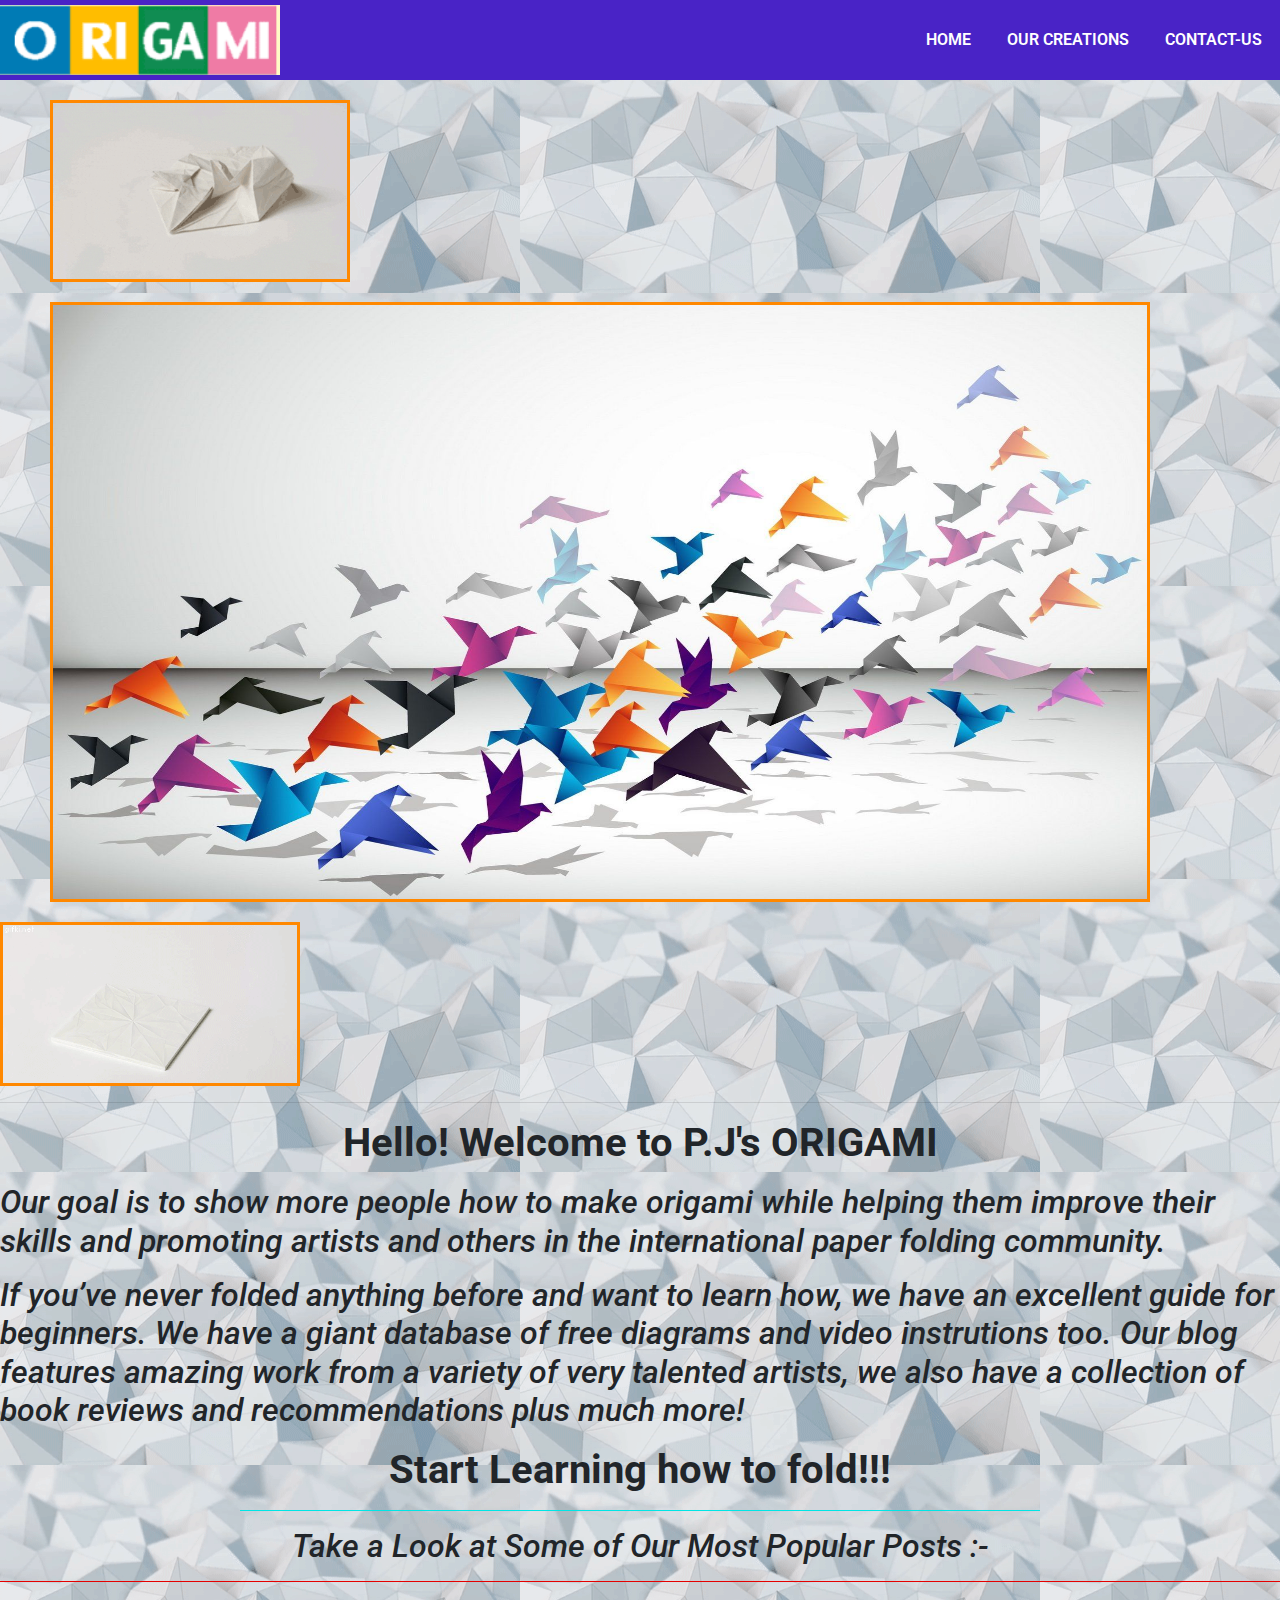
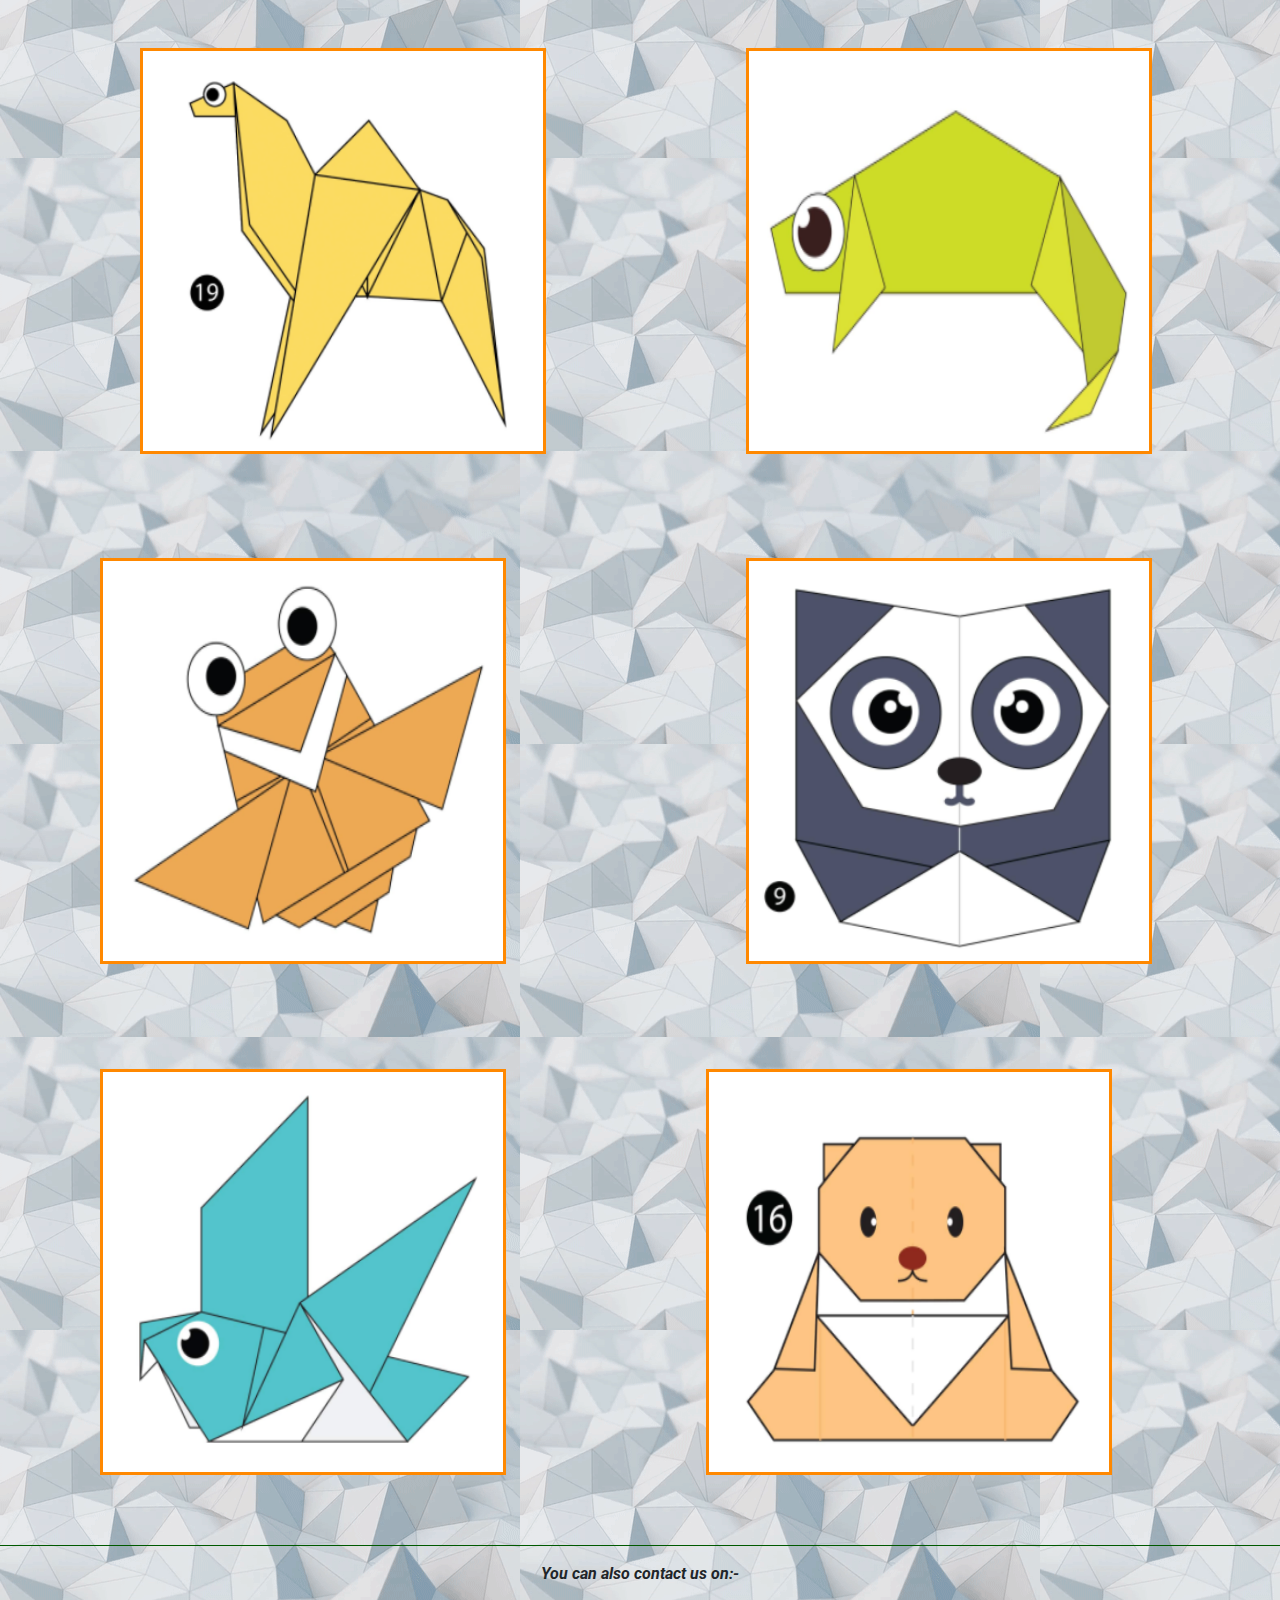
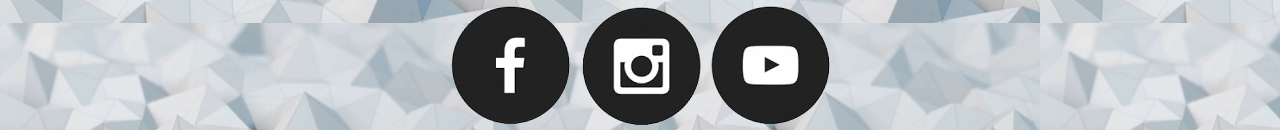
<file: index.html>
<html>

<head>
    <title>
        P.J Origamis
    </title>
    <link href="style.css" type="text/css" rel="styleSheet" />
    <link rel="icon" type="image/png" href="p.png">
    <link rel="stylesheet" href="https://stackpath.bootstrapcdn.com/bootstrap/4.5.2/css/bootstrap.min.css"
        integrity="sha384-JcKb8q3iqJ61gNV9KGb8thSsNjpSL0n8PARn9HuZOnIxN0hoP+VmmDGMN5t9UJ0Z" crossorigin="anonymous">
    <script src="https://code.jquery.com/jquery-3.5.1.slim.min.js"></script>
    <script src="https://stackpath.bootstrapcdn.com/bootstrap/4.5.2/js/bootstrap.min.js"></script>
    <link rel="stylesheet" href="https://stackpath.bootstrapcdn.com/font-awesome/4.7.0/css/font-awesome.min.css">
</head>

<body background="bg.gif">

    <!-----------------nav-bar section---------------------------->
    <section id="nav-bar">

        <nav class="navbar navbar-expand-lg navbar-light">
            <a class="navbar-brand" href="#"><img src="origami.png" height="70"> </a>
            <button class="navbar-toggler" type="button" data-toggle="collapse" data-target="#navbarNav"
                aria-controls="navbarNav" aria-expanded="false" aria-label="Toggle navigation">
                <span class="navbar-toggler-icon"></span>
            </button>
            <div class="collapse navbar-collapse" id="navbarNav">
                <ul class="navbar-nav ml-auto">
                    <li class="nav-item">
                        <a class="nav-link" href="#top">HOME <span class="sr-only">(current)</span></a>
                    </li>
                    <li class="nav-item">
                        <a class="nav-link" href="#our-creations">OUR CREATIONS</a>
                    </li>
                    <li class="nav-item">
                        <a class="nav-link" href="#Social-media">CONTACT-US</a>
                    </li>
                </ul>
            </div>
        </nav>
    </section>



    <p class="top-img">
        <img class="i1" src="giphy.gif"  width=300 hspsce="0">
        <img  class="i2" src="bg2.jpg" width="1100" height="600">
        <img  class="i3" src="giphy2.gif"  width=300 hspsce="0">
    </p>
    <hr>
    <p> <b>
            <h1 align="center">
                Hello! Welcome to P.J's ORIGAMI
            </h1>
        </b>
    </p>

    <p>
    <h2><i>Our goal is to show more people how to make origami while helping them improve their skills and promoting
            artists and others in the international paper folding community.</i></h2>
    </p>

    <p>
    <h2><i>If you’ve never folded anything before and want to learn how, we have an excellent guide for beginners. We
            have a giant database of free diagrams and video instrutions too. Our blog features amazing work from a
            variety of very talented artists, we also have a collection of book reviews and recommendations plus much
            more!</i></h2>
    </p>

    <p>
    <h1 align="center"> <b>Start Learning how to fold!!!</b></h1>
    </p>
    <hr width=800 size="5" color="cyan">

    <section id="our-creations">
        <p>
        <h2 align="center"><i>Take a Look at Some of Our Most Popular Posts :-</i></h>
            </p>

            <hr color="red">

            <div class="grid">

                <div class="items">
                    <div class="camel"><a href="camel.html"><img src="camel.png" height="400" width="400"></a></div>
                    <p>This is a camel</p>
                </div>

                <div class="items">
                    <div class="chemeleon"><a href="chemeleon.html"><img src="chameleon .png" height="400"
                                width="400"></a></div>
                    <p>This is a chemeleon</p>
                </div>

                <div class="items">
                    <div class="flying"><a href="flyingCicada.html"><img src="flyingCicada .png" height="400"
                                width="400"></a></div>
                    <p>This is a Flying Cicada</p>
                </div>




                <div class="items">
                    <div class="panda"><a href="panda.html"><img src="panda.png" height="400" width="400"></a></div>
                    <p>This is a panda</p>
                </div>


                <div class="items">
                    <div class="pigeon"><a href="pigeon.html"><img src="pigeon .png" height="400" width="400"></a></div>
                    <p>This is a pigeon</p>
                </div>

                <div class="items">
                    <div class="bear"><a href="teddyBear.html"><img src="teddyBear.png" height="400" width="400"></a>
                    </div>
                    <p>This is a teddyBear</p>
                </div>

            </div>


            <hr color=darkGreen>
    </section>

    <!-- contact -->

    <section id="Social-media">
        <div class="container"></div>
        <p class="center text-center"><i><b>You can also contact us on:-</b></i></p>
        <div class="social-icons text-center">
            <a href="https://www.facebook.com/groups/origami.community/"><img src="fb.png"></a>
            <a href="https://www.instagram.com/explore/tags/origami/?hl=en"><img src="insta.png"></a>
            <a href="https://www.youtube.com/playlist?list=PL6MqJtYi-tHHRx-nHLwtVw-cIQ9VQl2CE"><img
                    src="youtube.png"></a>
        </div>
    </section>

     <!--------smmoth---------->

     <script src="smooth-scroll.js"></script>
     <script>
         var scroll = new SmoothScroll('a[href*="#"]');
     </script>

    
</body>

</html>
</file>
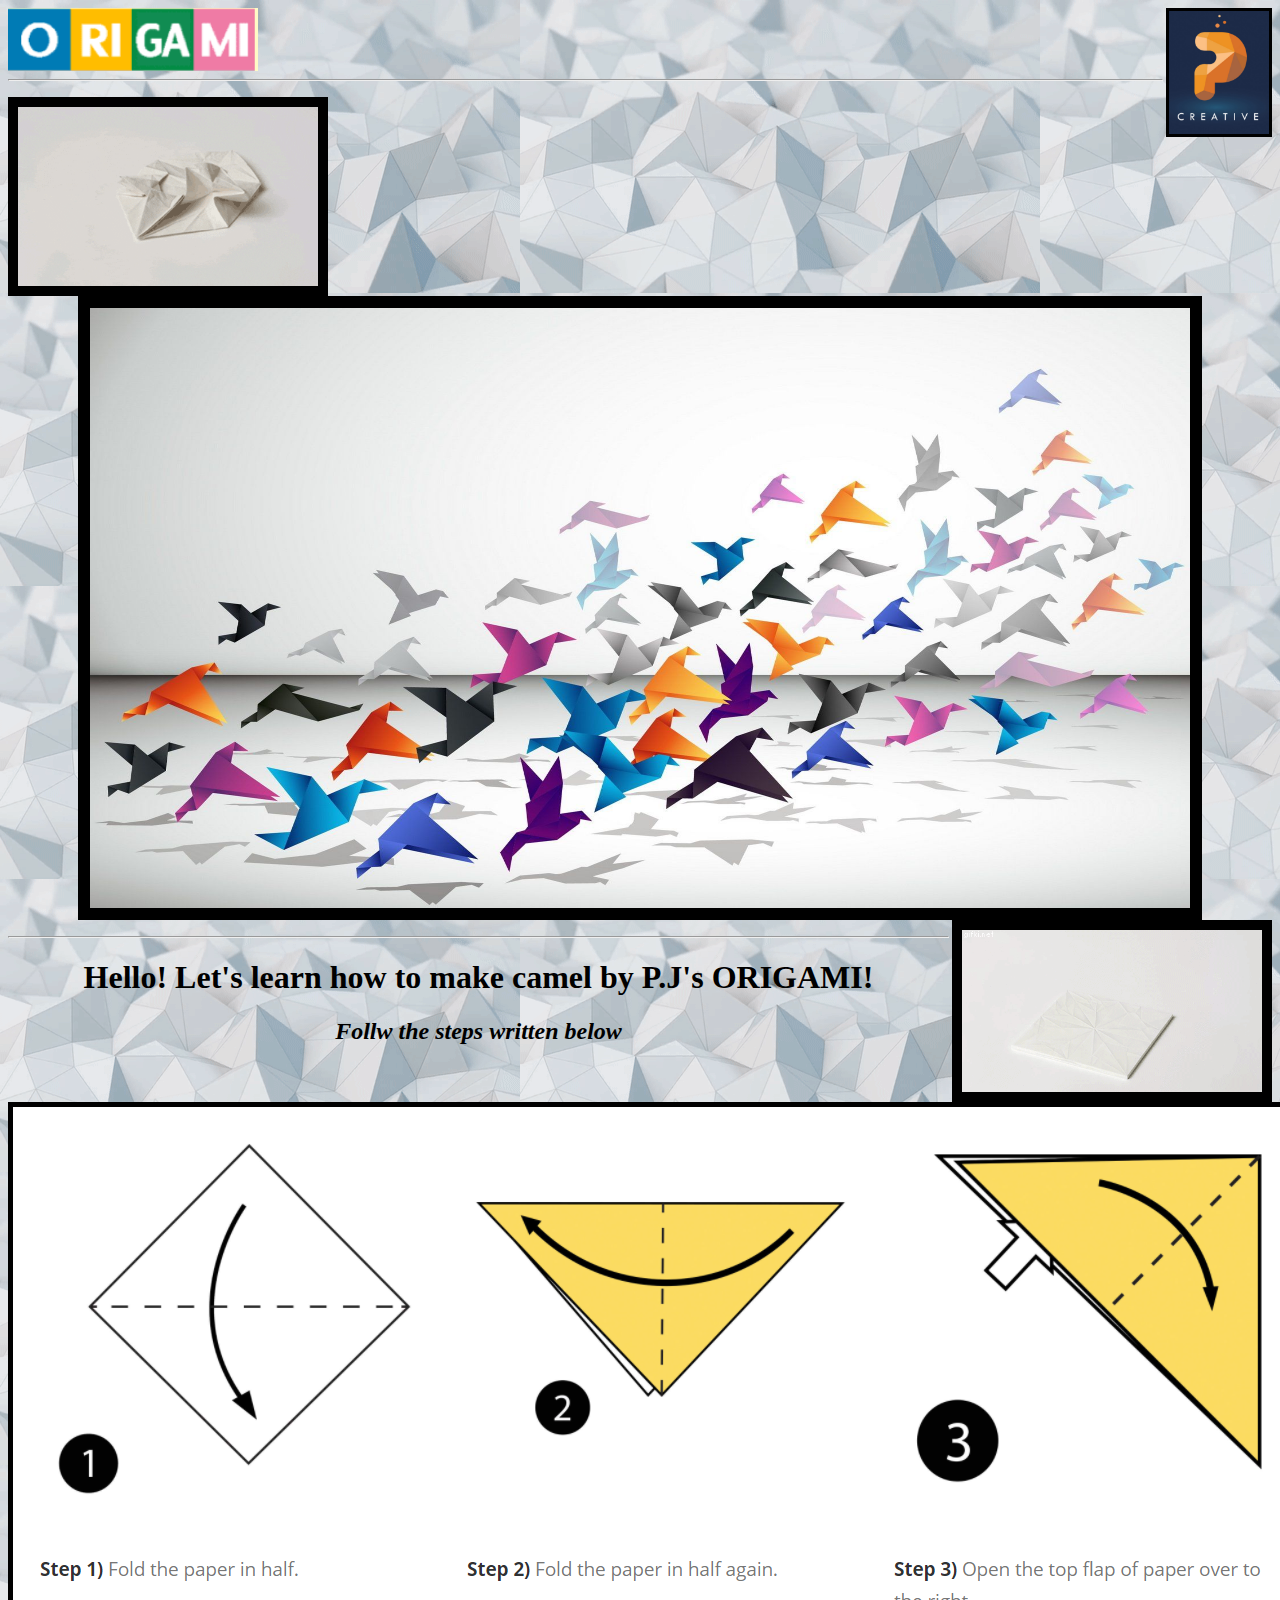
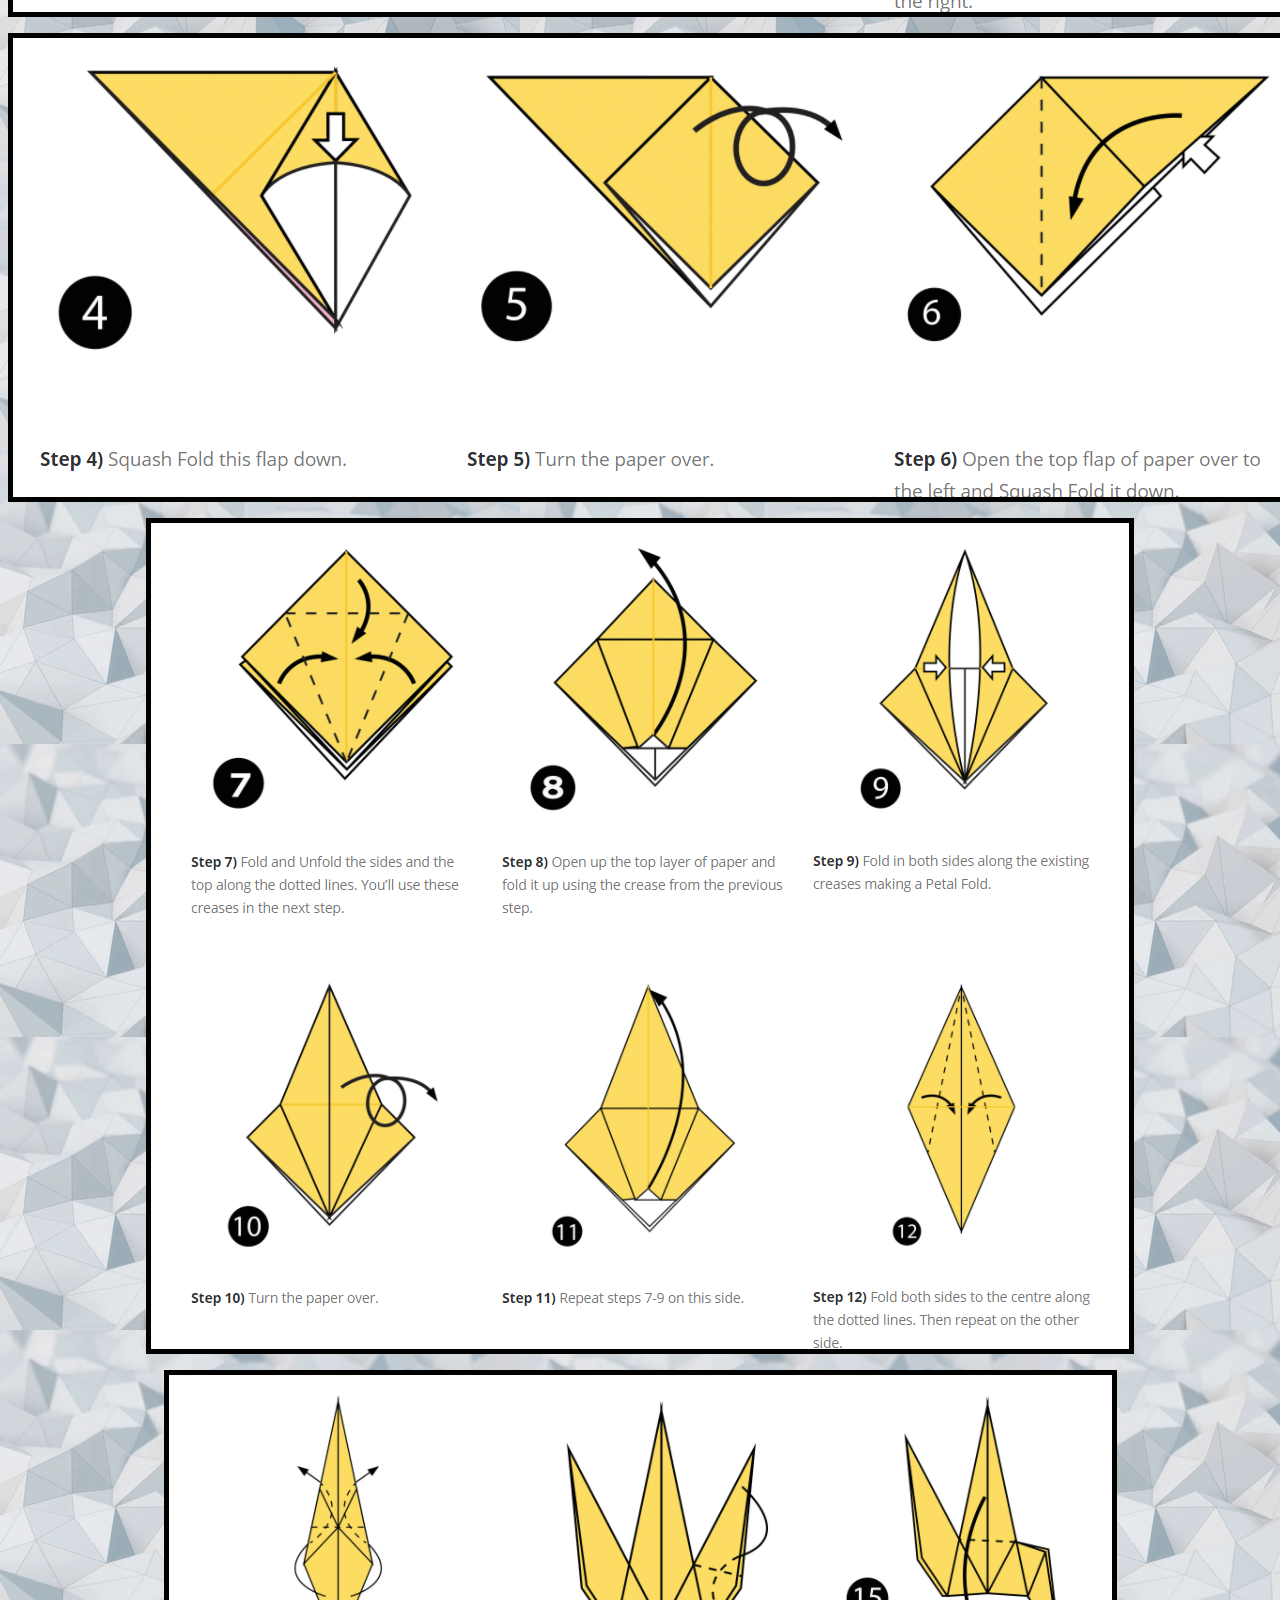
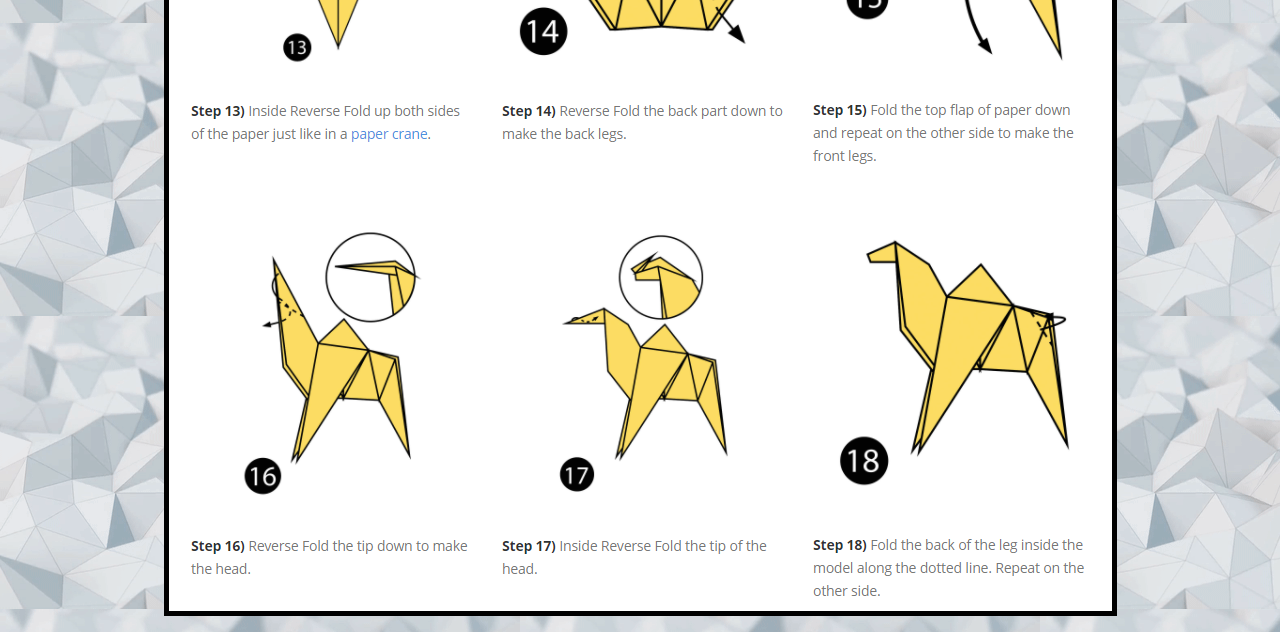
<file: camel.html>
<html>
    <head>
        <title>
            P.J Origami
        </title>
    </head>
    <body background="bg.gif">
        <img src = "origami.png" width = "250" >
        <img src = "p.png" align = "right" border = "3" width = 100>
        <hr>
        
        <p align = "center"><img src = "giphy.gif" align = left width = 300 hspsce = "0"border = "10"><img src = "bg2.jpg"  width = "1100" height = "600"  border = "12" ><img src = "giphy2.gif" align = right width = 300 hspsce = "0" border = "10"></p>
        <hr>
        <p> <b> <h1 align = "center"> Hello! Let's learn how to make camel by P.J's ORIGAMI! </h1></b></p>
        <p><h2 align = "center"><i><b>Follw the steps written below</b></i></h2></p>
        <p align = "center" ><img src = "camel1.png" border = "5"></p>
        <p align = "center" ><img src = "camel2.png" border = "5"></p>
        <p align = "center" ><img src = "camel3.png" border = "5"></p>
        <p align = "center" ><img src = "camel4.png" border = "5"></p>
    </body>
</html>
</file>
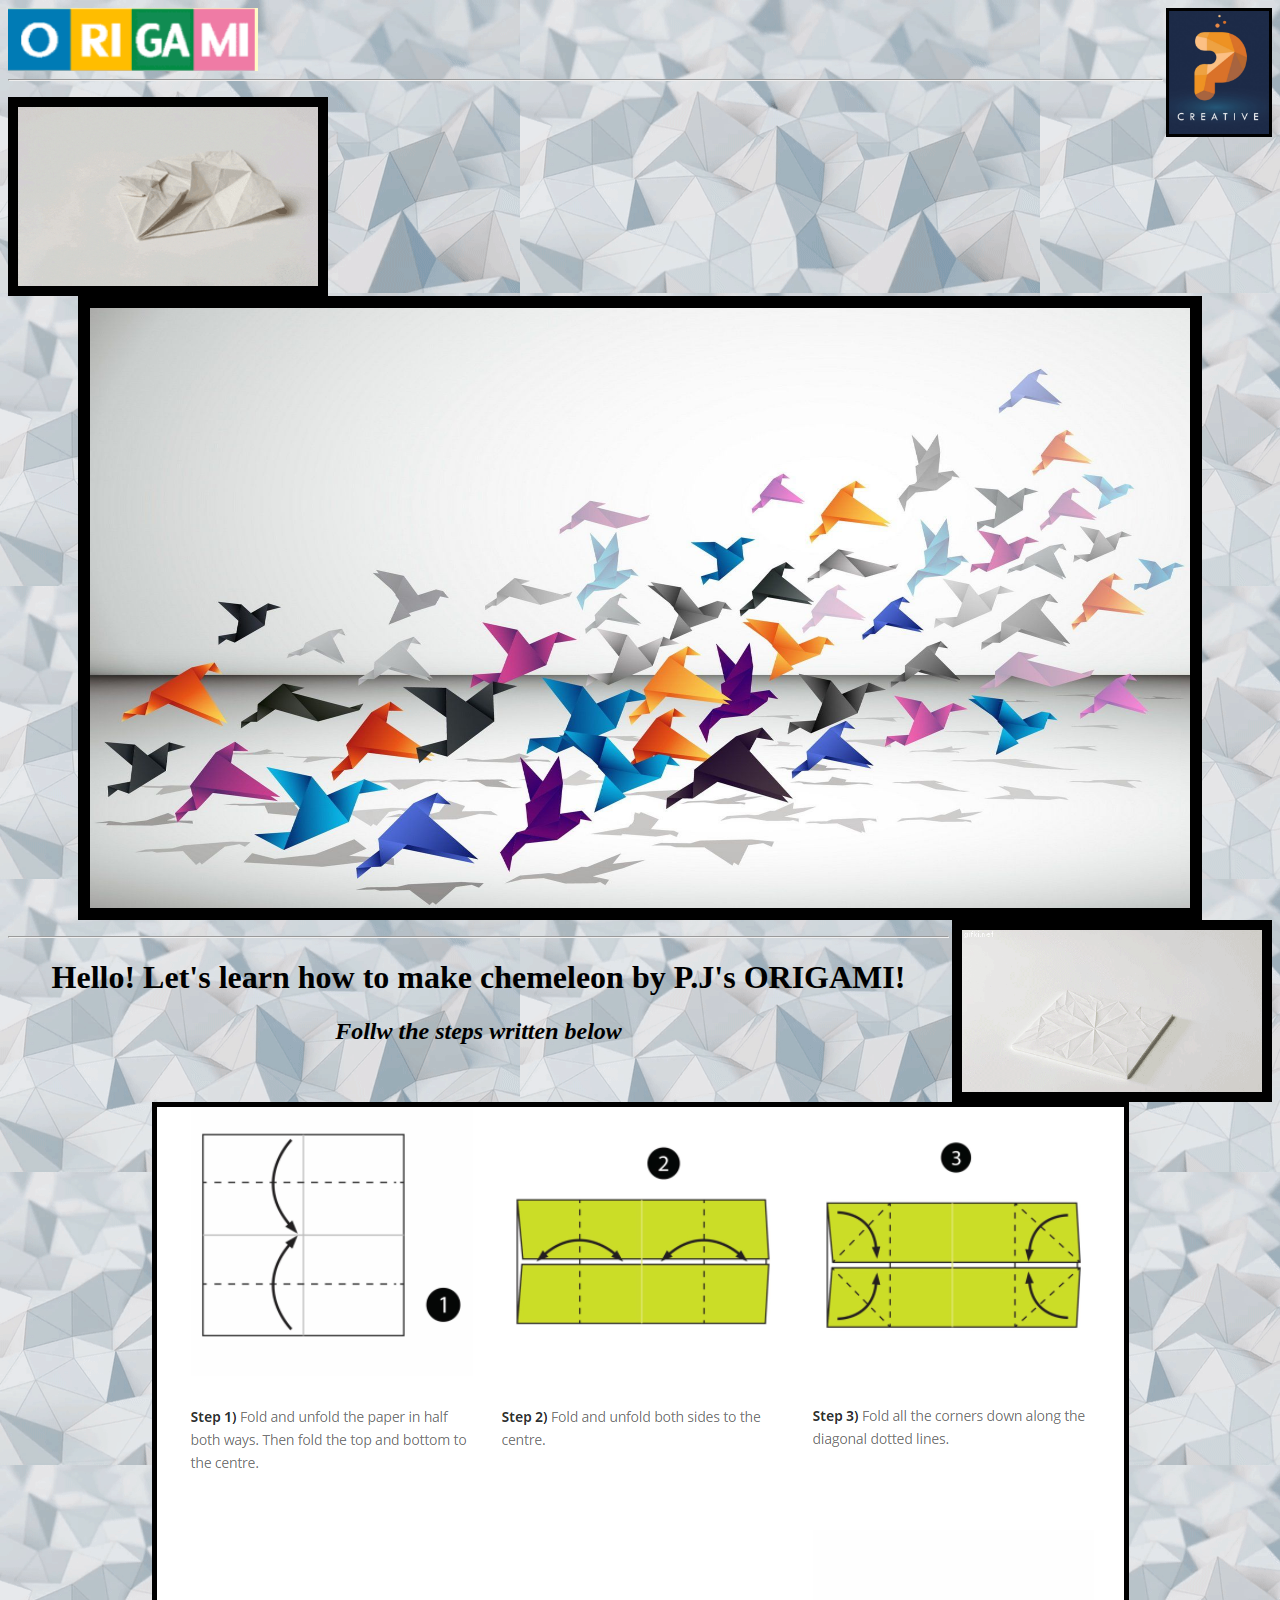
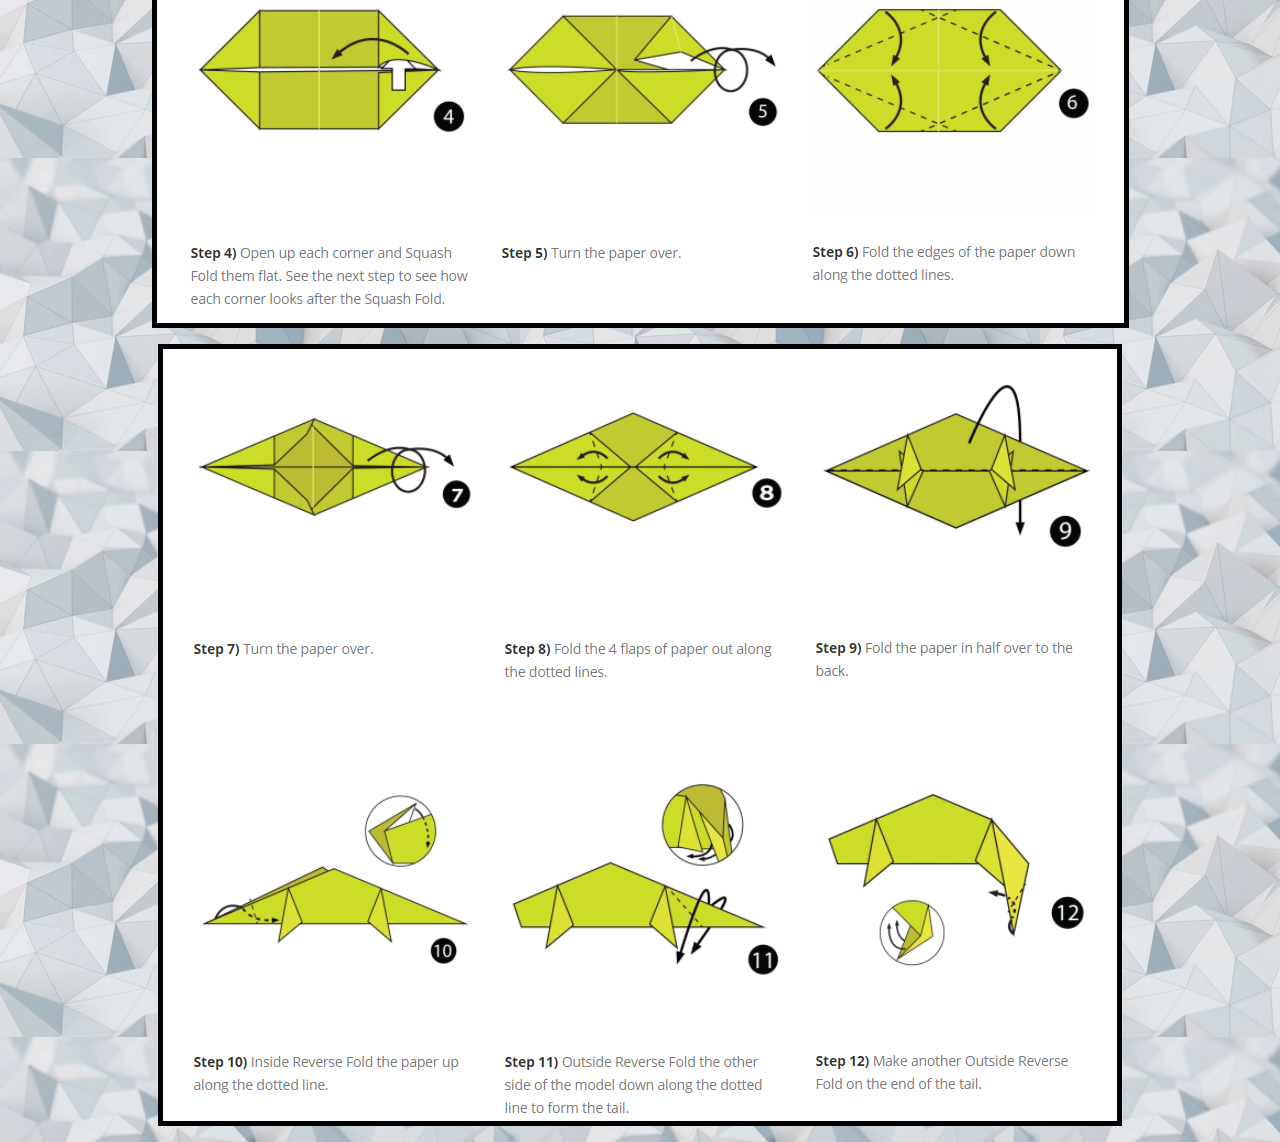
<file: chemeleon.html>
<html>
    <head>
        <title>
            P.J Origami
        </title>
    </head>
    <body background="bg.gif">
        <img src = "origami.png" width = "250" >
        <img src = "p.png" align = "right" border = "3" width = 100>
        <hr>
        
        <p align = "center"><img src = "giphy.gif" align = left width = 300 hspsce = "0"border = "10"><img src = "bg2.jpg"  width = "1100" height = "600"  border = "12" ><img src = "giphy2.gif" align = right width = 300 hspsce = "0" border = "10"></p>
        <hr>
        <p> <b> <h1 align = "center"> Hello! Let's learn how to make chemeleon by P.J's ORIGAMI! </h1></b></p>
        <p><h2 align = "center"><i><b>Follw the steps written below</b></i></h2></p>
        <p align = "center" ><img src = "chameleon1.png" border = "5"></p>
        <p align = "center" ><img src = "chameleon2.png" border = "5"></p>
    </body>
</html>
</file>
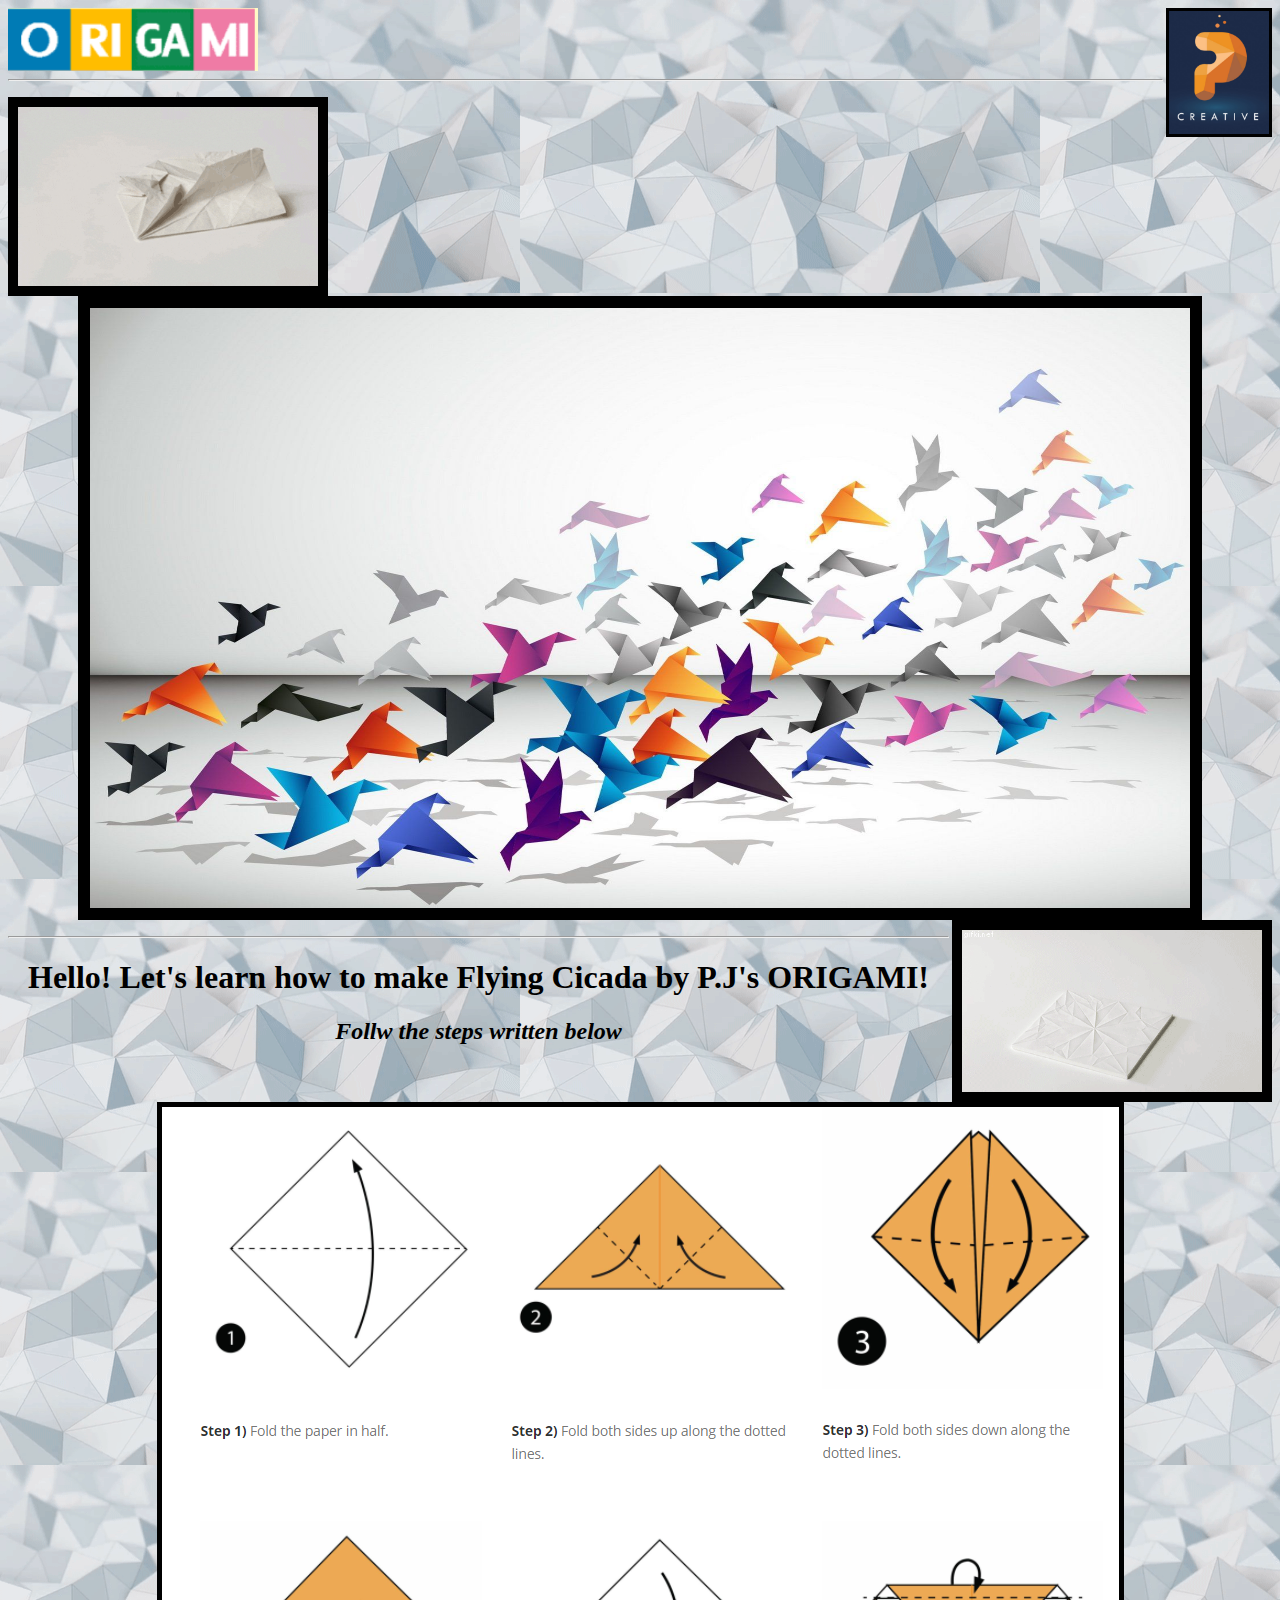
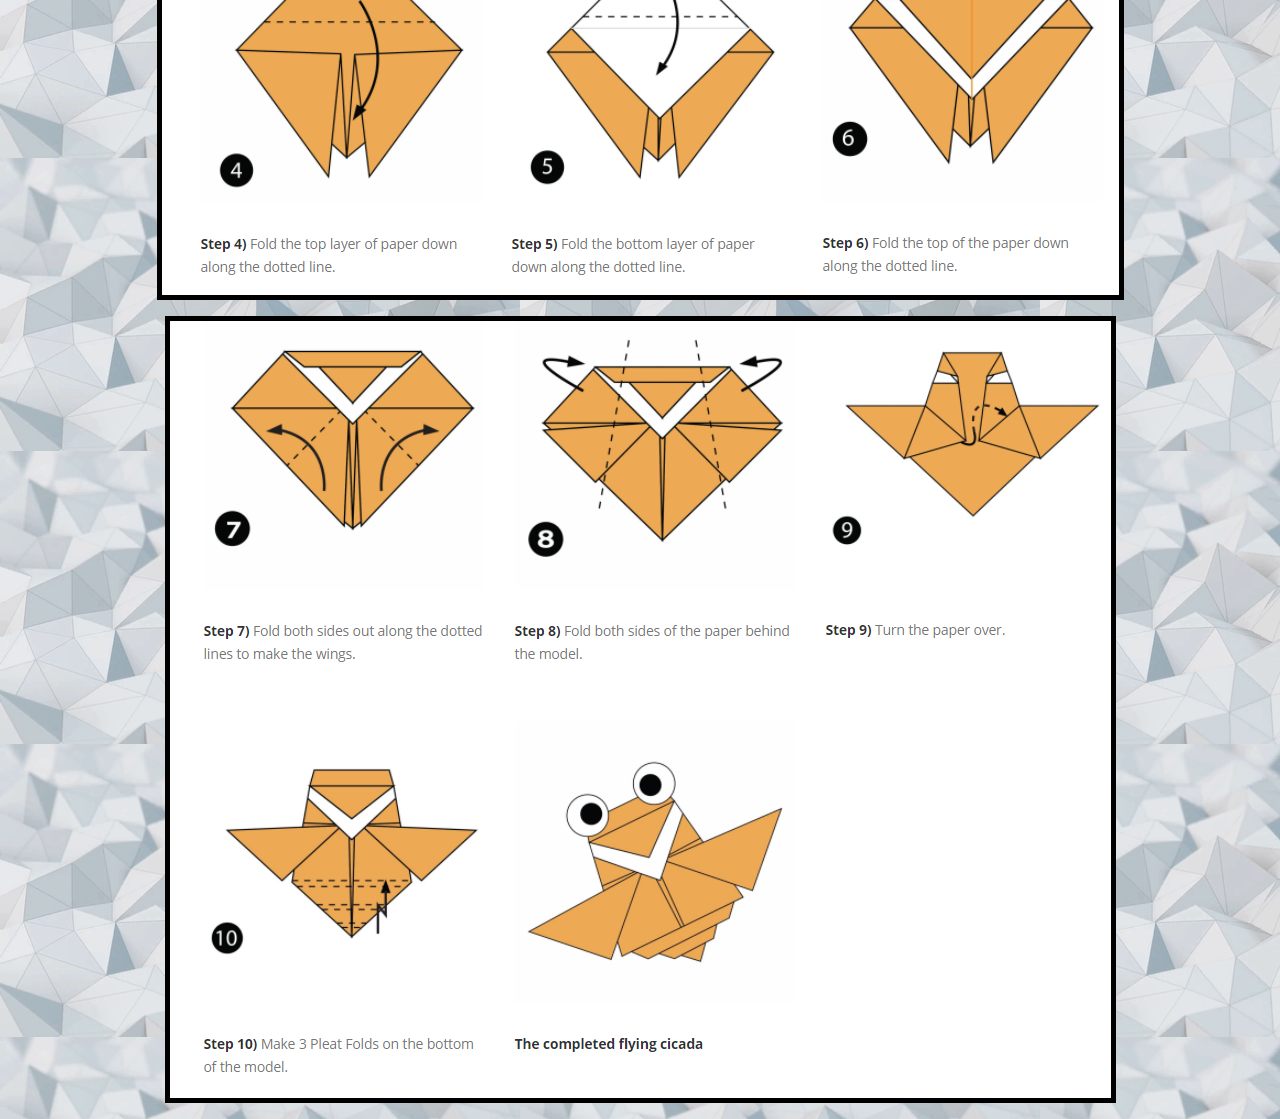
<file: flyingCicada.html>
<html>
    <head>
        <title>
            P.J Origami
        </title>
    </head>
    <body background="bg.gif">
        <img src = "origami.png" width = "250" >
        <img src = "p.png" align = "right" border = "3" width = 100>
        <hr>
        
        <p align = "center"><img src = "giphy.gif" align = left width = 300 hspsce = "0"border = "10"><img src = "bg2.jpg"  width = "1100" height = "600"  border = "12" ><img src = "giphy2.gif" align = right width = 300 hspsce = "0" border = "10"></p>
        <hr>
        <p> <b> <h1 align = "center"> Hello! Let's learn how to make Flying Cicada by P.J's ORIGAMI! </h1></b></p>
        <p><h2 align = "center"><i><b>Follw the steps written below</b></i></h2></p>
        <p align = "center" ><img src = "flyingCicada1.png" border = "5"></p>
        <p align = "center" ><img src = "flyingCicada2.png" border = "5"></p>
    </body>
</html>
</file>
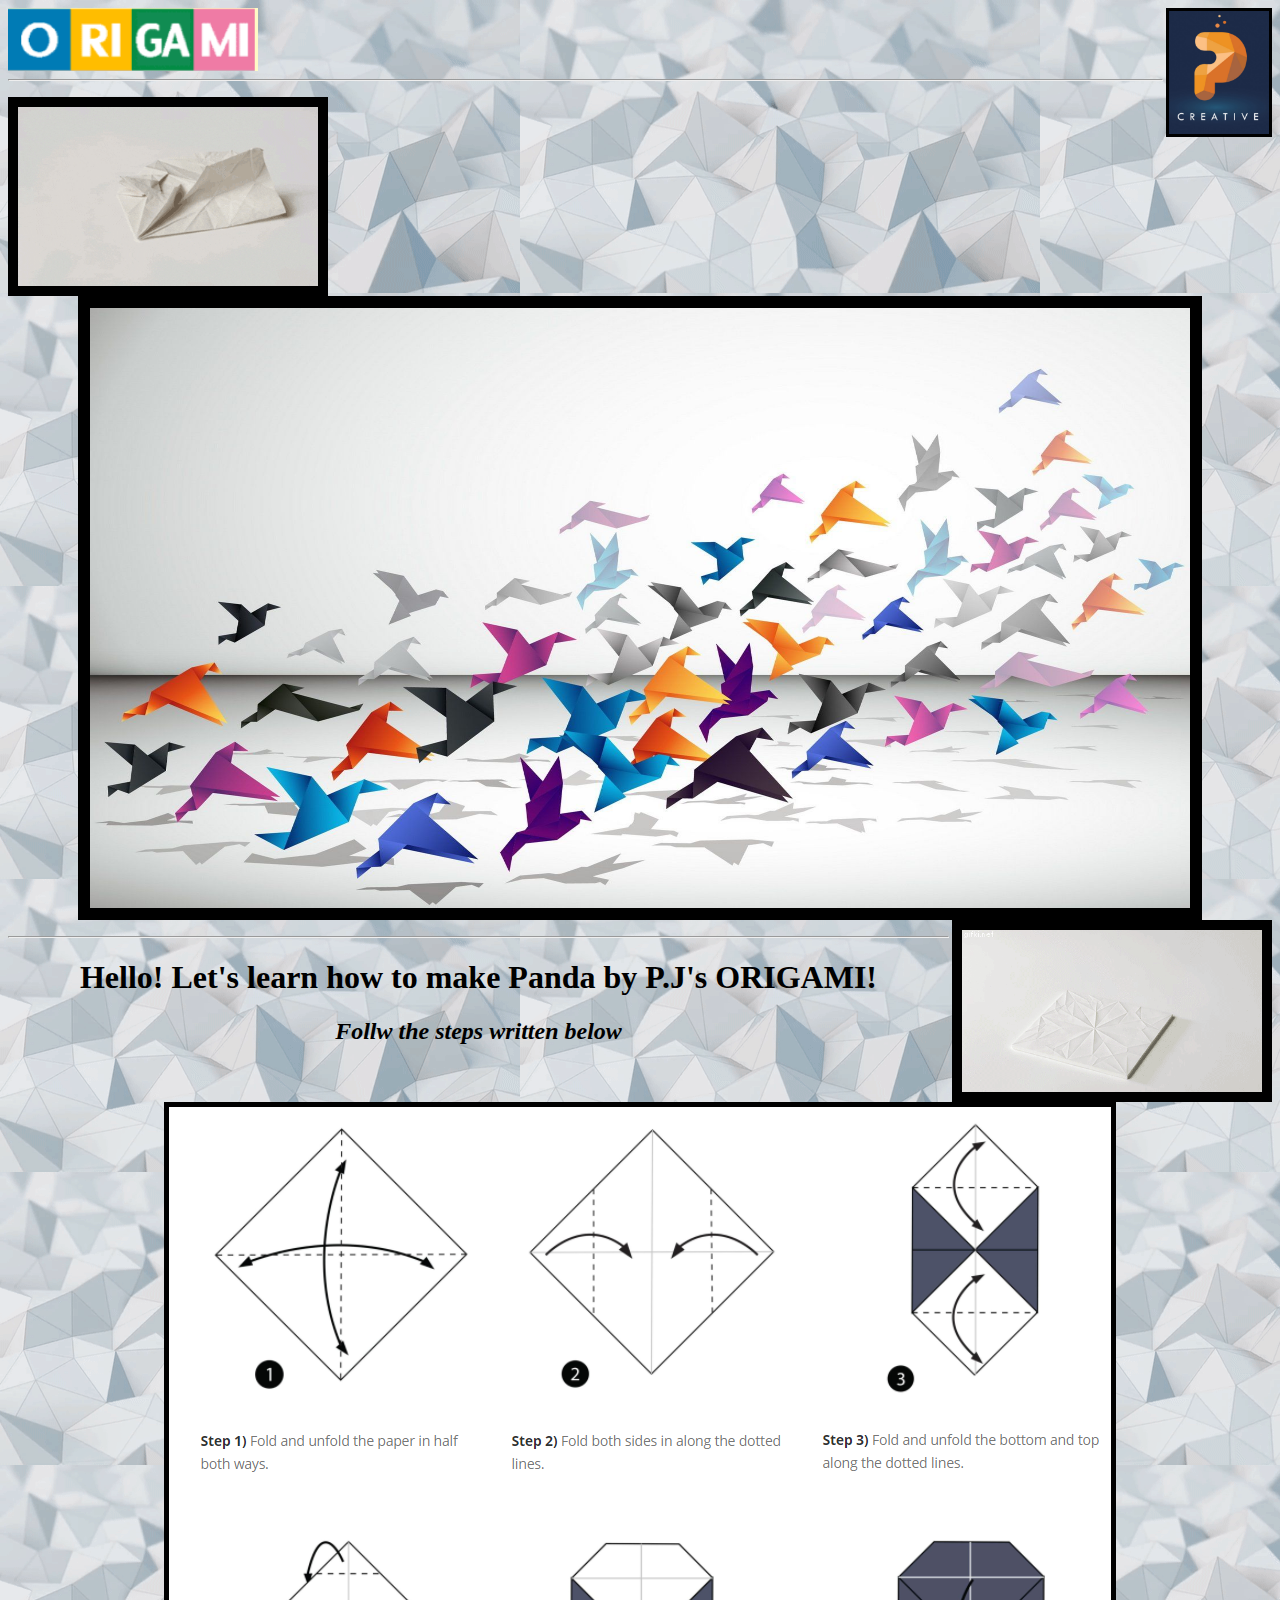
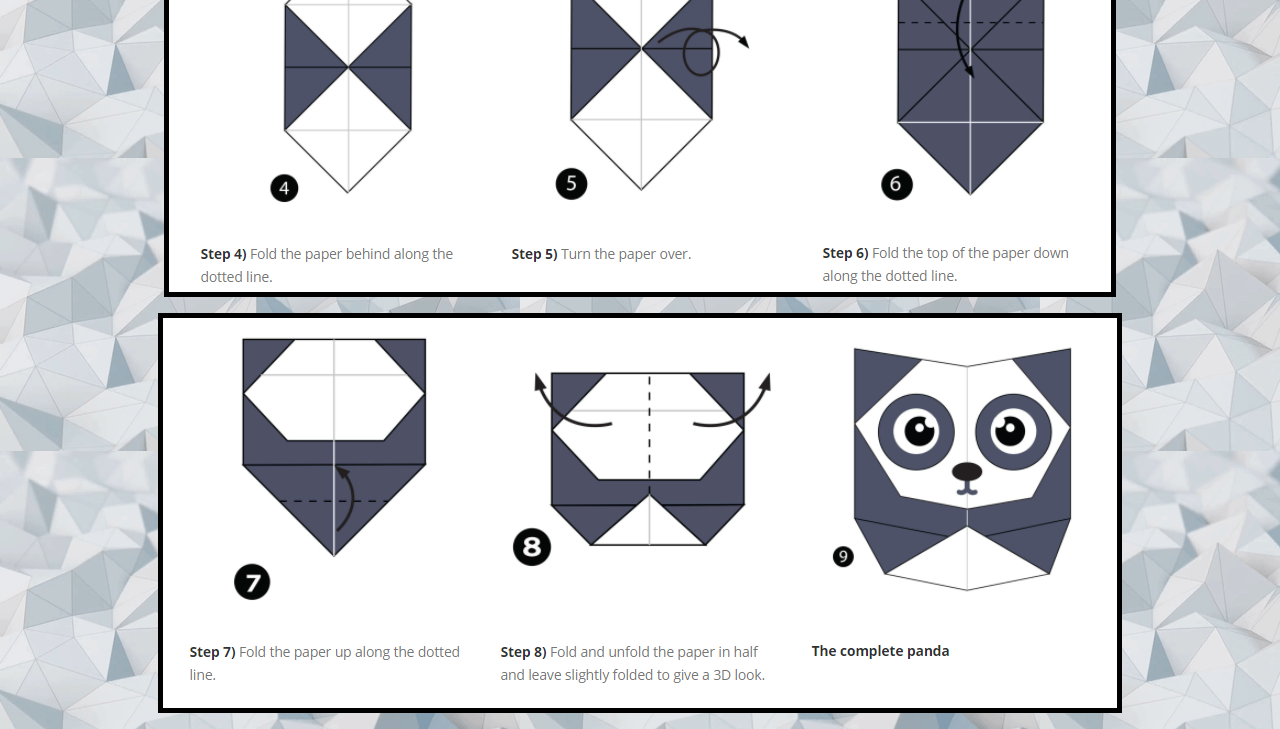
<file: panda.html>
<html>
    <head>
        <title>
            P.J Origami
        </title>
    </head>
    <body background="bg.gif">
        <img src = "origami.png" width = "250" >
        <img src = "p.png" align = "right" border = "3" width = 100>
        <hr>
        
        <p align = "center"><img src = "giphy.gif" align = left width = 300 hspsce = "0"border = "10"><img src = "bg2.jpg"  width = "1100" height = "600"  border = "12" ><img src = "giphy2.gif" align = right width = 300 hspsce = "0" border = "10"></p>
        <hr>
        <p> <b> <h1 align = "center"> Hello! Let's learn how to make Panda by P.J's ORIGAMI! </h1></b></p>
        <p><h2 align = "center"><i><b>Follw the steps written below</b></i></h2></p>
        <p align = "center" ><img src = "panda1.png" border = "5"></p>
        <p align = "center" ><img src = "panda2.png" border = "5"></p>
    </body>
</html>
</file>
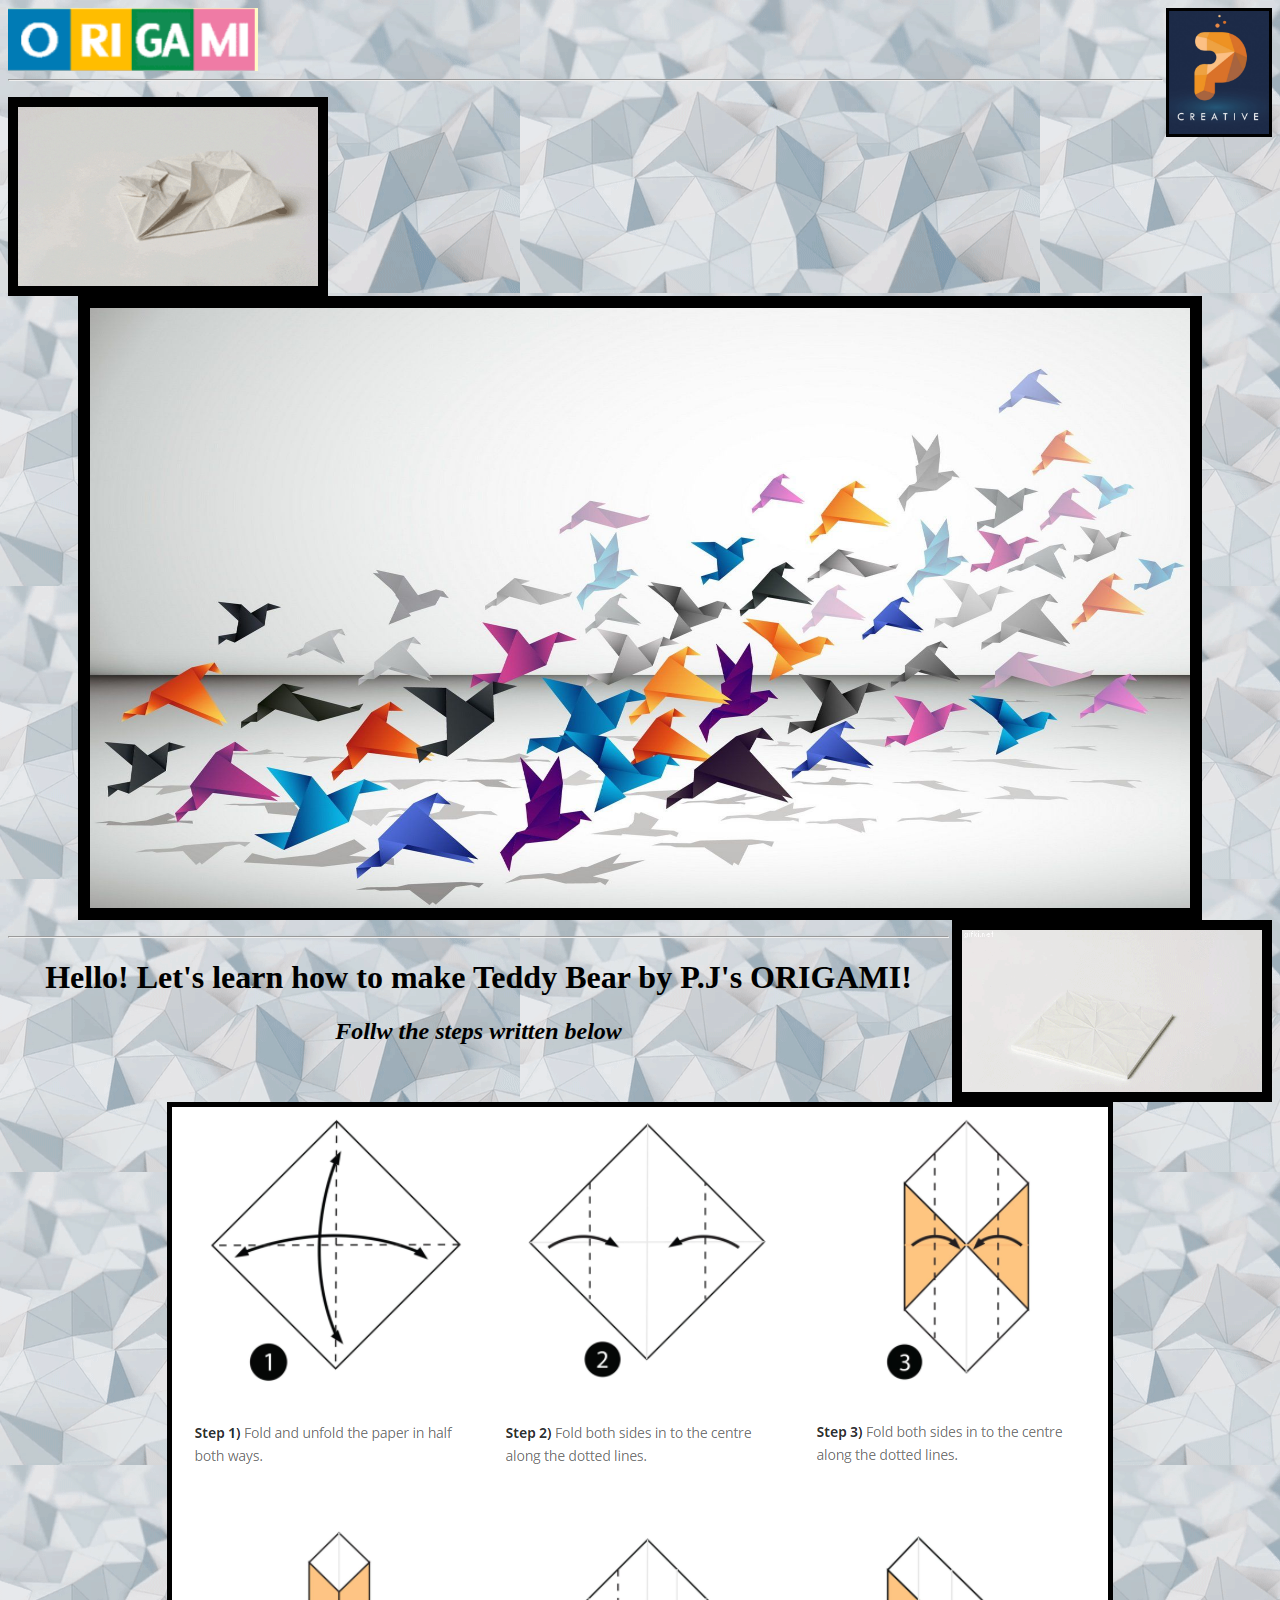
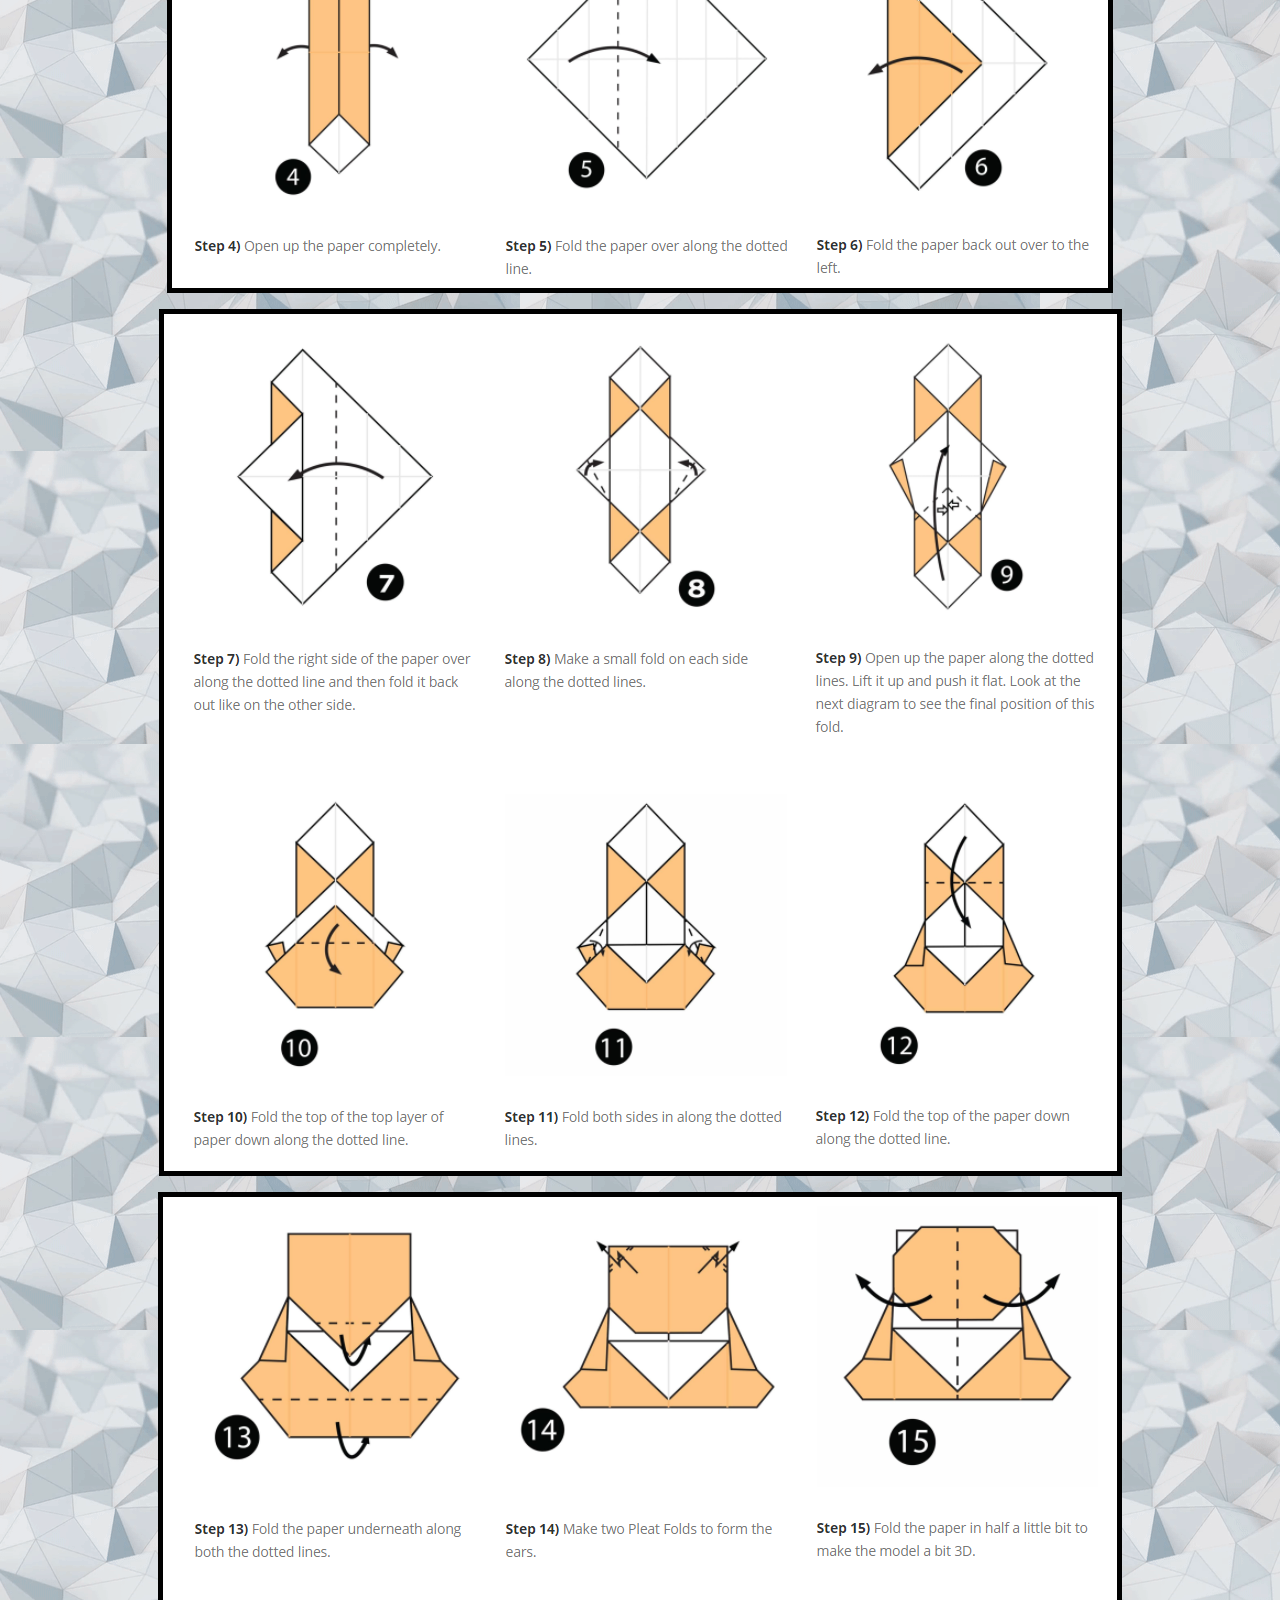
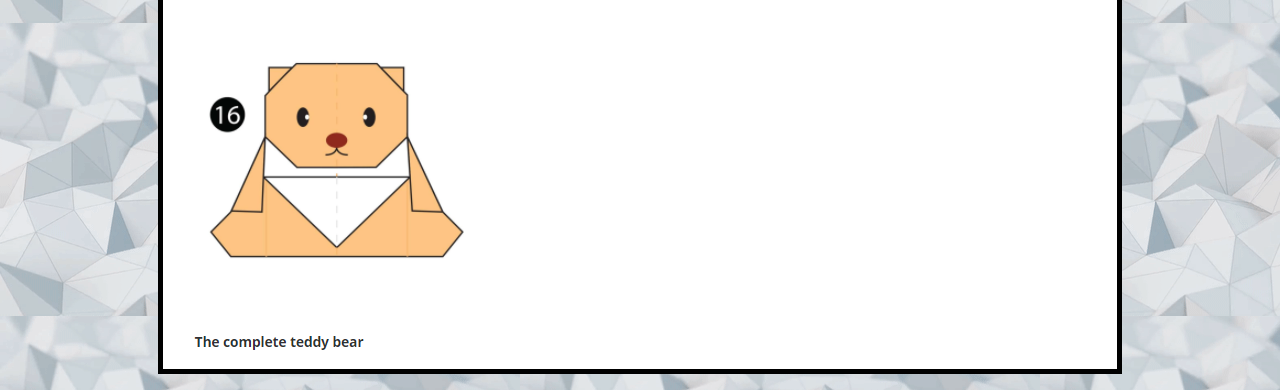
<file: teddyBear.html>
<html>
    <head>
        <title>
            P.J Origami
        </title>
    </head>
    <body background="bg.gif">
        <img src = "origami.png" width = "250" >
        <img src = "p.png" align = "right" border = "3" width = 100>
        <hr>
        
        <p align = "center"><img src = "giphy.gif" align = left width = 300 hspsce = "0"border = "10"><img src = "bg2.jpg"  width = "1100" height = "600"  border = "12" ><img src = "giphy2.gif" align = right width = 300 hspsce = "0" border = "10"></p>
        <hr>
        <p> <b> <h1 align = "center"> Hello! Let's learn how to make Teddy Bear by P.J's ORIGAMI! </h1></b></p>
        <p><h2 align = "center"><i><b>Follw the steps written below</b></i></h2></p>
        <p align = "center" ><img src = "teddyBear1.png" border = "5"></p>
        <p align = "center" ><img src = "teddyBear2.png" border = "5"></p>
        <p align = "center" ><img src = "teddyBear3.png" border = "5"></p>
    </body>
</html>
</file>
<file: style.css>
@import url('https://fonts.googleapis.com/css2?family=Roboto:wght@100&family=Sansita+Swashed:wght@700&display=swap');
#nav-bar{
    position: sticky;
    top: 0;
    z-index:10; 
}
.navbar{
    background: #4923c6;
    padding: 0 !important;
}
navbar-brand img{
    padding-left: 20px;
    padding-top: 20px;
}
.navbar-nav li {
    padding: 0 10px;
}
.navbar-nav li a {
    color: #fff !important;
    font-weight: 600;
    float: right;
    text-align: left;
}
.fa-bars{
    color:#fff;
    font-size: 30px !important;
}
.navbar-toggler{
    outline: none !important;
}
.grid{
    display:flex;
    flex-wrap: wrap;
    /* justify-content: space-evenly; */
}
.items:hover p{
    opacity: 1;
}
.items:hover img{
    opacity: 0.3;
}
 .items p{
    /* position: absolute; */
    /* top: 20%;
    left: 50%; */
    /* transform: translate(-50%,-50%); */
    opacity: 0; 
} 
.camel{
    margin-top: 50px;
    margin-left: 140px;
    margin-right: 100px;
    border-style: solid;
    border-color: #ff8800;
}
.chemeleon{
    margin-top: 50px;
    margin-left: 100px;
    margin-right: 100px;
    border-style: solid;
    border-color: #ff8800;
}
.flying{
    margin-top: 50px;
    margin-left: 100px;
    margin-right: 100px;
    border-style: solid;
    border-color: #ff8800;
}
.panda{
    margin-top: 50px;
    margin-left: 140px;
    margin-right: 100px;
    border-style: solid;
    border-color: #ff8800;
}
.pigeon{
    margin-top: 50px;
    margin-left: 100px;
    margin-right: 100px;
    border-style: solid;
    border-color: #ff8800;
}
.bear{
    margin-top: 50px;
    margin-left: 100px;
    margin-right: 100px;
     border-style: solid;
    border-color: #ff8800;
}
.social-icons a:hover img {
    transform: translateY(-10px);
}
.top-img img{
    border-style: solid;
    border-color: #ff8800;
}
.i1{
    vertical-align: top;
    margin-top: 20px;
    margin-left: 50px;
}
.i2{
    vertical-align: top;
    margin-top: 20px;
    margin-left: 50px;
    margin-right: 50px;
}
.i3{
    vertical-align: top;
    margin-top: 20px;
    margin-right: 30px;
}
</file>
